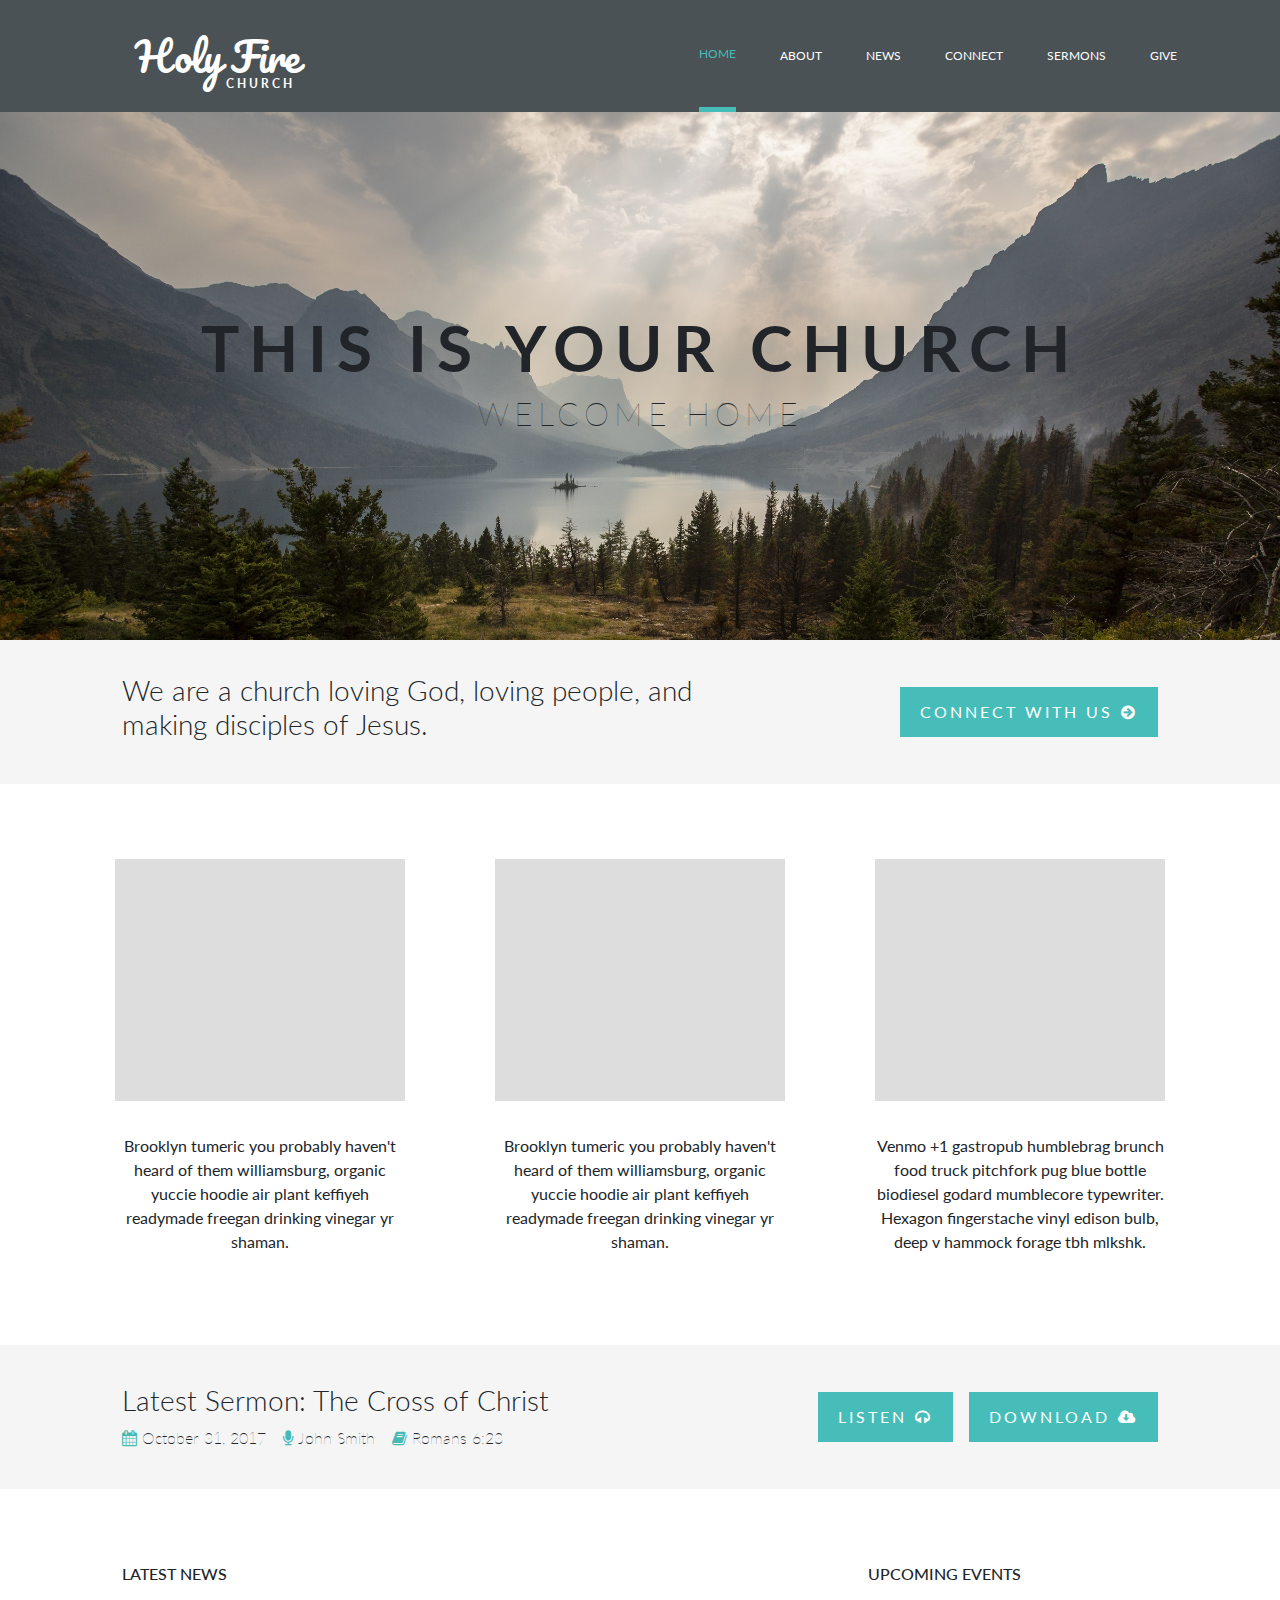
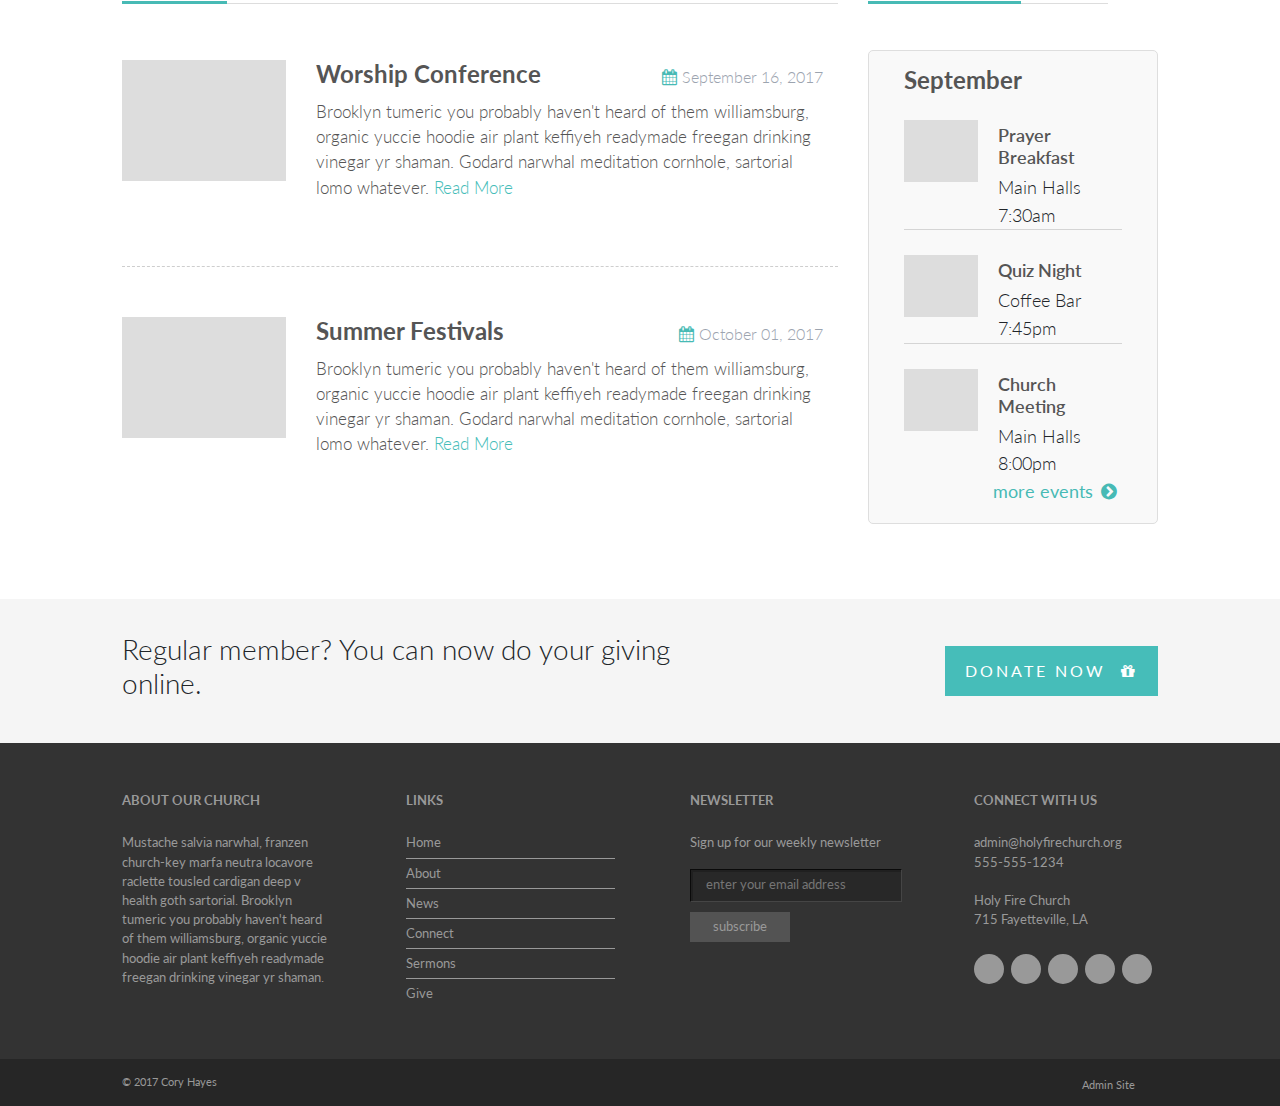
<file: index.html>
<!DOCTYPE html>
<html lang="en">
<head>
  <meta charset="UTF-8">
  <meta name="viewport" content="width=device-width, initial-scale=1.0">
  <meta http-equiv="X-UA-Compatible" content="ie=edge">
  <link href="https://fonts.googleapis.com/css?family=Lato:100,300,400,400i,700|Pacifico" rel="stylesheet">
  <link rel="stylesheet" href="https://maxcdn.bootstrapcdn.com/font-awesome/4.7.0/css/font-awesome.min.css" />
  <link rel="stylesheet" href="https://maxcdn.bootstrapcdn.com/bootstrap/4.0.0-beta/css/bootstrap.min.css" />
  <link rel="stylesheet" href="https://d1azc1qln24ryf.cloudfront.net/114779/Socicon/style-cf.css?rd5re8">
  <link rel="stylesheet" href="style/style.css" />
  <title>Holy Fire</title>
</head>
<body>
  <div class="container-fluid">
    <nav class="navbar navbar-expand-sm navbar-dark">
      <div class="col-1"></div>
      <div class="col-5">
        <a class="navbar-brand logo" href="#">
          Holy Fire<span class="church">CHURCH</span>
        </a>
      </div>

      <div class="col-5">
        <ul class="navbar-nav ml-auto">
          <li class="nav-item"><a class="nav-link d-flex align-items-center active">Home</a></li>
          <li class="nav-item"><a class="nav-link d-flex align-items-center">About</a></li>
          <li class="nav-item"><a class="nav-link d-flex align-items-center">News</a></li>
          <li class="nav-item"><a class="nav-link d-flex align-items-center">Connect</a></li>
          <li class="nav-item"><a class="nav-link d-flex align-items-center">Sermons</a></li>
          <li class="nav-item"><a class="nav-link d-flex align-items-center">Give</a></li>
        </ul>
      </div>
      <div class="col-1"></div>
    </nav>

    <div class="jumbotron jumbotron-fluid d-flex align-items-center">
      <div class="container-fluid">
        <h1>This is your church</h1>
        <h2>Welcome home</h2>
      </div>
    </div>

    <div class="row cta-connect d-flex align-items-center">
      <div class="col-1"></div>
      <div class="col-6">
        <h3>
          We are a church loving God, loving people, and making disciples of Jesus.
        </h3>
      </div>

      <div class="col-4">
        <button class="connect-button float-right">Connect with us<i class="icon fa fa-arrow-circle-right" aria-hidden="true"></i></button>
      </div>
      <div class="col-1"></div>
    </div>

    <div class="row ourInfo d-flow justify-content-center">
      <div class="col-12 col-sm-3 ourInfo-content">
        <div class="blankImage"></div>
        <p class="ourInfo-description">
          Brooklyn tumeric you probably haven't heard of them williamsburg, organic yuccie hoodie air plant keffiyeh readymade freegan drinking vinegar yr shaman.
        </p>
      </div>

      <div class="col-12 col-sm-3">
        <div class="blankImage"></div>
        <p class="ourInfo-description">
          Brooklyn tumeric you probably haven't heard of them williamsburg, organic yuccie hoodie air plant keffiyeh readymade freegan drinking vinegar yr shaman.
      </div>

      <div class="col-12 col-sm-3 ourInfo-content">
        <div class="blankImage"></div>
        <p class="ourInfo-description">
          Venmo +1 gastropub humblebrag brunch food truck pitchfork pug blue bottle biodiesel godard mumblecore typewriter. Hexagon fingerstache vinyl edison bulb, deep v hammock forage tbh mlkshk.
        </p>
      </div>
    </div>

    <div class="row sermon d-flex align-items-center">
      <div class="col-1"></div>
      <div class="col-6">
        <h3>Latest Sermon: The Cross of Christ</h3>
        <ul class="sermon-details">
          <li><i class="icon-sermon fa fa-calendar" aria-hidden="true"></i>October 31, 2017</li>
          <li><i class="icon-sermon fa fa-microphone" aria-hidden="true"></i>John Smith</li>
          <li><i class="icon-sermon fa fa-book" aria-hidden="true"></i>Romans 6:23</li>
        </ul>
      </div>

      <div class="col-4">
        <button class="download-button float-right">Download<i class="icon fa fa-cloud-download" aria-hidden="true"></i></button>
        <button class="listen-button float-right">Listen<i class="icon fa fa-headphones" aria-hidden="true"></i></button>
      </div>
      <div class="col-1"></div>
    </div>

    <div class="row news-events">
      <div class="col-1"></div>
      <div class="col-7">
        <h5><span class="highlight">Latest News</span></h5>

        <div class="row news-post">
          <div class="col-3">
            <div class="blankImage"></div>
          </div>

          <div class="col-9">
            <h6>Worship Conference<span class="news-date float-right"><i class="icon-sermon fa fa-calendar" aria-hidden="true"></i>September 16, 2017</span></h6>
            <p class="news-details">
              Brooklyn tumeric you probably haven't heard of them williamsburg, organic yuccie hoodie air plant keffiyeh readymade freegan drinking vinegar yr shaman. Godard narwhal meditation cornhole, sartorial lomo whatever. <a href="#"> Read More</a>
            </p>
          </div>
        </div>

        <div class="row news-post">
          <div class="col-3">
            <div class="blankImage"></div>
          </div>

          <div class="col-9">
            <h6>Summer Festivals<span class="news-date float-right"><i class="icon-sermon fa fa-calendar" aria-hidden="true"></i>October 01, 2017</span></h6>
            <p class="news-details">
              Brooklyn tumeric you probably haven't heard of them williamsburg, organic yuccie hoodie air plant keffiyeh readymade freegan drinking vinegar yr shaman. Godard narwhal meditation cornhole, sartorial lomo whatever.<a href="#"> Read More</a>
            </p>
          </div>
        </div>
      </div>

      <div class="col-3 event-schedule">
        <h5><span class="highlight">Upcoming Events</span></h5>

        <div class="eventList">
          <h6>September</h6>

          <ul>
            <li class="d-flex flex-row">
              <div class="blankImage"></div>
              <div class="event-title-place">
                <h6>Prayer Breakfast</h6>
                <div class="place-time">
                  Main Halls 7:30am
                </div>
              </div>
            </li>

            <li class="d-flex flex-row">
              <div class="blankImage"></div>
              <div class="event-title-place">
                <h6>Quiz Night</h6>
                <div class="place-time">
                  Coffee Bar 7:45pm
                </div>
              </div>
            </li>

            <li class="d-flex flex-row">
              <div class="blankImage"></div>
              <div class="event-title-place">
                <h6>Church Meeting</h6>
                <div class="place-time">
                  Main Halls 8:00pm
                </div>
              </div>
            </li>
          </ul>

          <a href="#" class="float-right">more events<i class="icon fa fa-chevron-circle-right" aria-hidden="true"></i></a>
        </div>
      </div>
      <div class="col-1"></div>
    </div>

    <div class="row donation d-flex align-items-center">
      <div class="col-1"></div>
      <div class="col-6">
        <h3>
          Regular member? You can now do your giving online.
        </h3>
      </div>

      <div class="col-4">
        <button class="donate-button float-right">Donate Now <i class="icon fa fa-gift" aria-hidden="true"></i></button>
      </div>
      <div class="col-1"></div>
    </div>

    <footer class="row">
      <div class="col-1"></div>
      <div class="col-10">
        <div class="footer-body">
          <div class="col-3 about-our-church">
            <h5>About our church</h5>
            <p>
              Mustache salvia narwhal, franzen church-key marfa neutra locavore raclette tousled cardigan deep v health goth sartorial. Brooklyn tumeric you probably haven't heard of them williamsburg, organic yuccie hoodie air plant keffiyeh readymade freegan drinking vinegar yr shaman.
            </p>
          </div>

          <div class="col-3 links">
            <h5>Links</h5>
            <ul>
              <li><a href="#">Home</a></li>
              <li><a href="#">About</a></li>
              <li><a href="#">News</a></li>
              <li><a href="#">Connect</a></li>
              <li><a href="#">Sermons</a></li>
              <li><a href="#">Give</a></li>
            </ul>
          </div>

          <div class="col-3 newsletter">
            <h5>Newsletter</h5>
            <p>Sign up for our weekly newsletter</p>
            <form>
              <input type="text" placeholder="enter your email address"/><br />
              <button>subscribe</button>
            </form>
          </div>

          <div class="col-3 contact-info">
            <h5>Connect With Us</h5>
            <a href="mailto:admin@holyfirechurch.org">admin@holyfirechurch.org</a><br />
            555-555-1234<br />
            <br />
            Holy Fire Church<br />
            715 Fayetteville, LA

            <ul>
              <a href="#"><li><p class="social-icons socicon-twitter"></p></li></a>
              <a href="#"><li><p class="social-icons socicon-facebook"></p></li></a>
              <a href="#"><li><p class="social-icons socicon-googleplus"></p></li></a>
              <a href="#"><li><p class="social-icons socicon-youtube"></p></li></a>
              <a href="#"><li><p class="social-icons socicon-rss"></p></li></a>
            </ul>
          </div>
        </div>
      </div>
      <div class="col-1"></div>
    </footer>

    <div class="row copyright d-flex align-items-center">
      <div class="col-1"></div>
      <div class="col-9"><p> &copy; 2017 Cory Hayes </p></div>


      <div class="col-1">
        <a href="#">Admin Site</a>
      </div>
      <div class="col-1"></div>
    </div>
  </div>
</body>
</html>
</file>
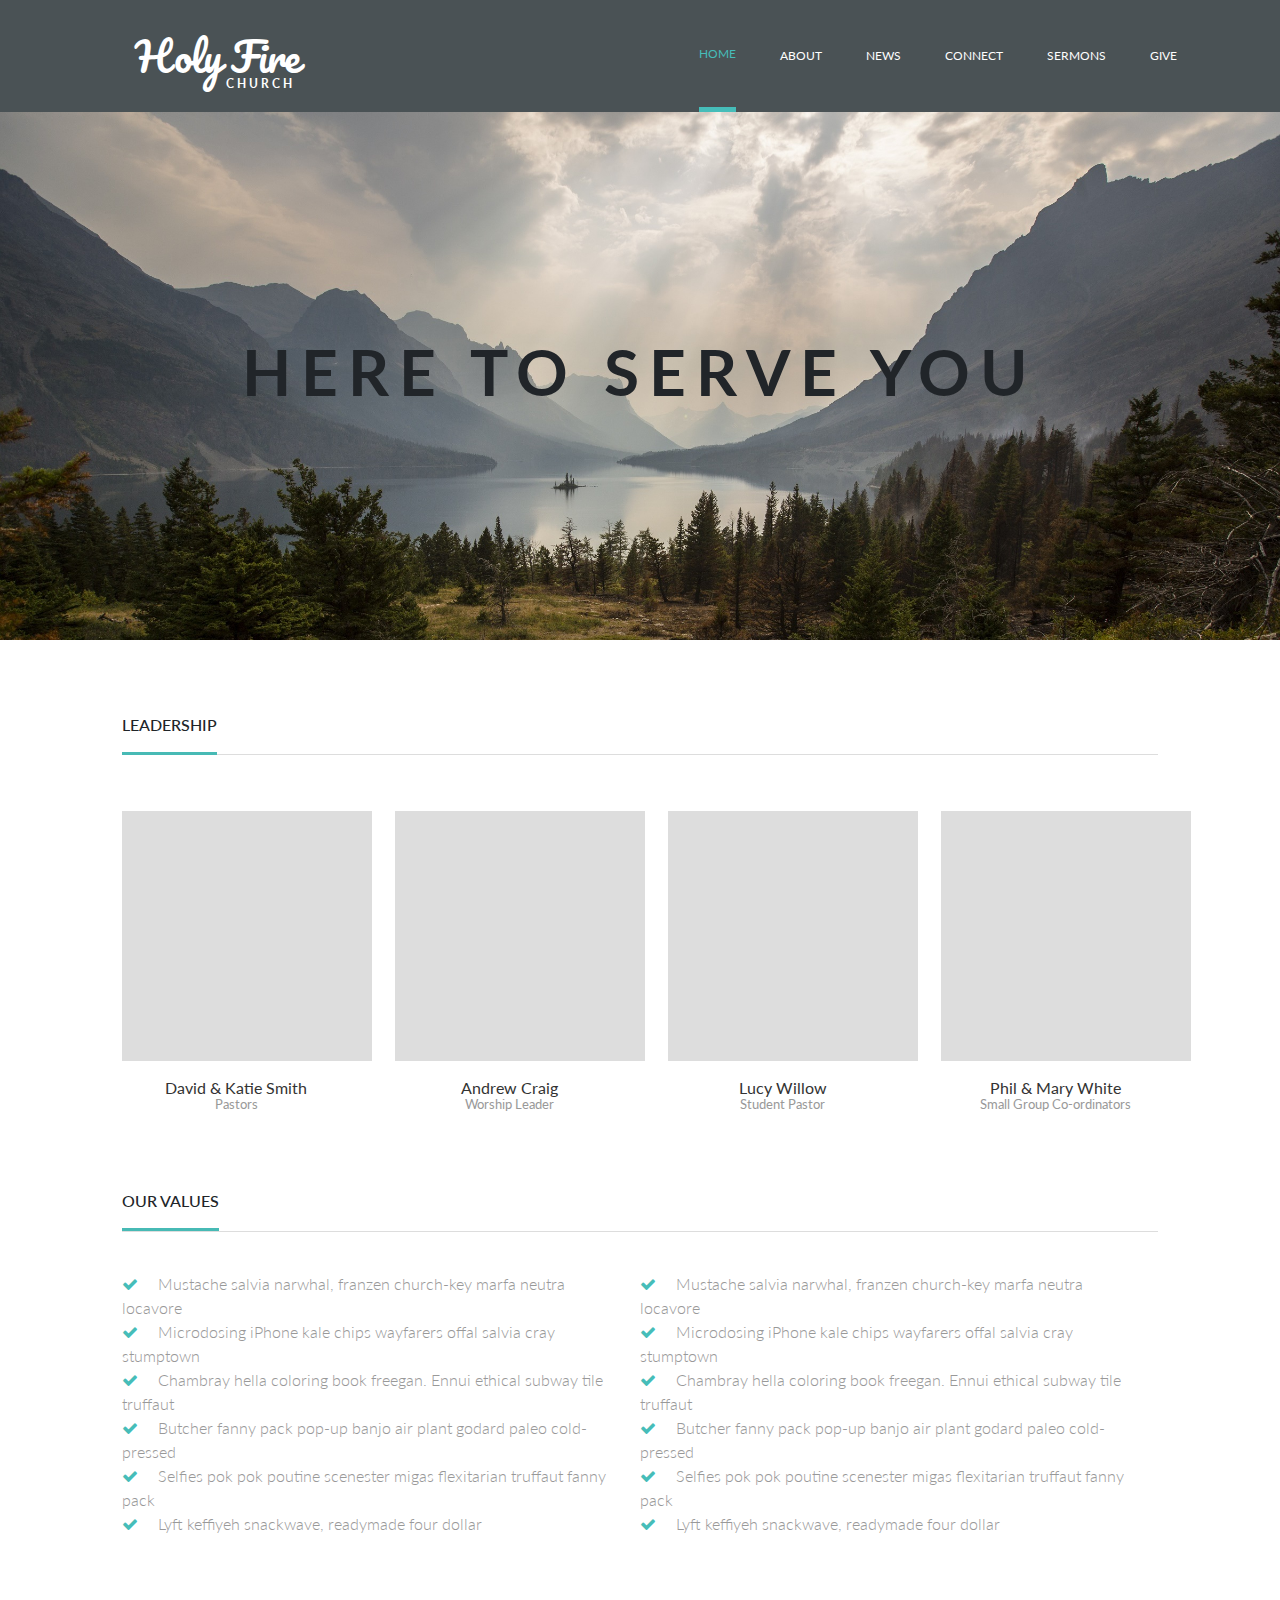
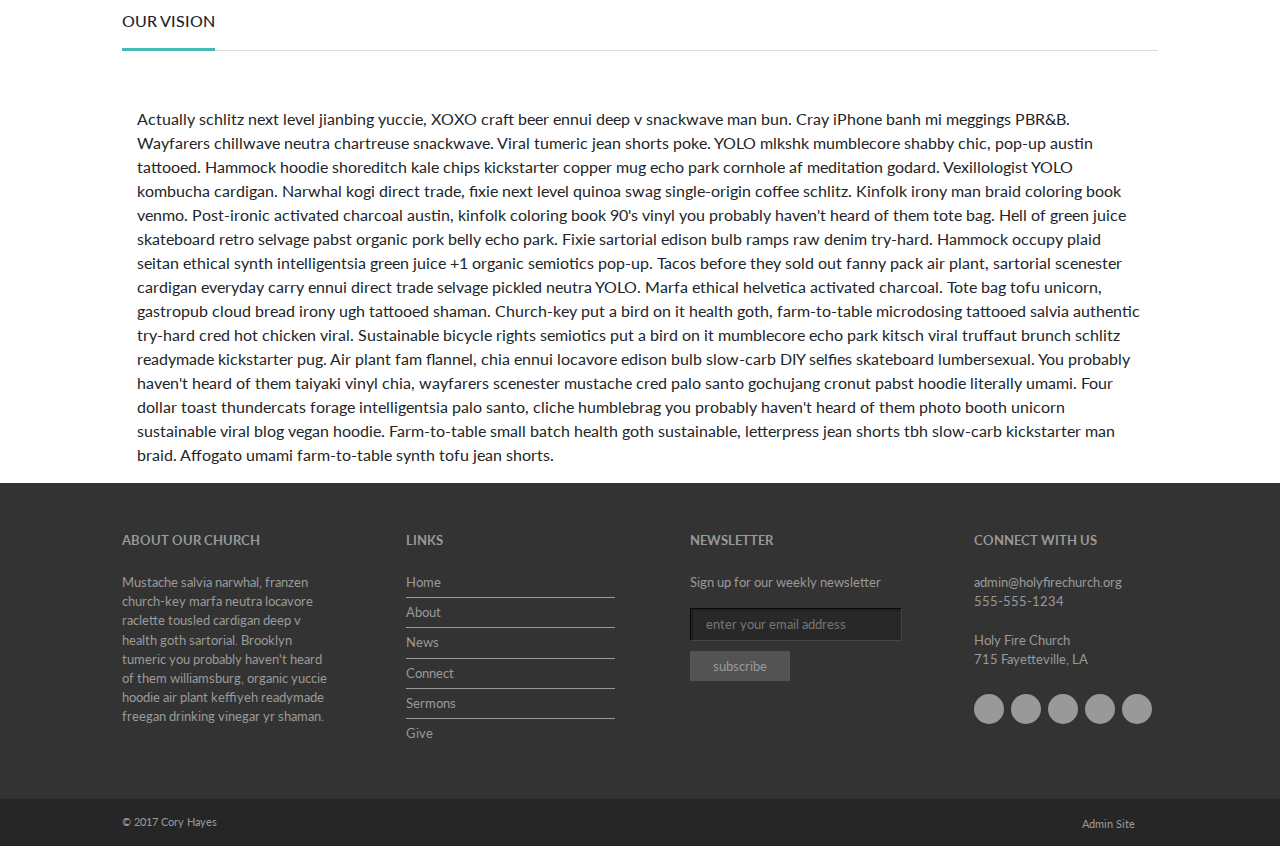
<file: about.html>
<!DOCTYPE html>
<html lang="en">
<head>
  <meta charset="UTF-8">
  <meta name="viewport" content="width=device-width, initial-scale=1.0">
  <meta http-equiv="X-UA-Compatible" content="ie=edge">
  <link href="https://fonts.googleapis.com/css?family=Lato:100,300,400,400i,700|Pacifico" rel="stylesheet">
  <link rel="stylesheet" href="https://maxcdn.bootstrapcdn.com/font-awesome/4.7.0/css/font-awesome.min.css" />
  <link rel="stylesheet" href="https://maxcdn.bootstrapcdn.com/bootstrap/4.0.0-beta/css/bootstrap.min.css" />
  <link rel="stylesheet" href="https://d1azc1qln24ryf.cloudfront.net/114779/Socicon/style-cf.css?rd5re8">
  <link rel="stylesheet" href="style/style.css" />
  <title>Holy Fire</title>
</head>
<body>
  <div class="container-fluid">
    <nav class="navbar navbar-expand-sm navbar-dark">
      <div class="col-1"></div>
      <div class="col-5">
        <a class="navbar-brand logo" href="#">
          Holy Fire<span class="church">CHURCH</span>
        </a>
      </div>

      <div class="col-5">
        <ul class="navbar-nav ml-auto">
          <li class="nav-item"><a class="nav-link d-flex align-items-center active">Home</a></li>
          <li class="nav-item"><a class="nav-link d-flex align-items-center">About</a></li>
          <li class="nav-item"><a class="nav-link d-flex align-items-center">News</a></li>
          <li class="nav-item"><a class="nav-link d-flex align-items-center">Connect</a></li>
          <li class="nav-item"><a class="nav-link d-flex align-items-center">Sermons</a></li>
          <li class="nav-item"><a class="nav-link d-flex align-items-center">Give</a></li>
        </ul>
      </div>
      <div class="col-1"></div>
    </nav>

    <div class="jumbotron jumbotron-fluid d-flex align-items-center">
      <div class="container-fluid">
        <h1>Here to serve you</h1>
      </div>
    </div>


    <div class="row leadership-section">
      <div class="col-1"></div>
      <div class="col-10">
        <h5><span class="highlight">Leadership</span></h5>
        <div class="row leadership d-flex justify-content-between">
          <div class="col-3">
            <div class="blankImage"></div>
            <p>
              David & Katie Smith<br>
              <span class="leadership-position">Pastors</span>
            </p>
          </div>

          <div class="col-3">
            <div class="blankImage"></div>
            <p>
              Andrew Craig<br>
              <span class="leadership-position">Worship Leader</span>
            </p>
          </div>

          <div class="col-3">
            <div class="blankImage"></div>
            <p>
              Lucy Willow<br>
              <span class="leadership-position">Student Pastor</span>
            </p>
          </div>

          <div class="col-3">
            <div class="blankImage"></div>
            <p>
              Phil & Mary White<br>
              <span class="leadership-position">Small Group Co-ordinators</span>
            </p>
          </div>
        </div>
      </div>
      <div class="col-1"></div>
    </div>

    <div class="row our-values-section">
      <div class="col-1"></div>
      <div class="col-10">
        <h5><span class="highlight">Our Values</span></h5>
        <div class="row our-values">
          <div class="col-6">
            <ul>
              <li><i class="fa fa-check" aria-hidden="true"></i>Mustache salvia narwhal, franzen church-key marfa neutra locavore</li>
              <li><i class="fa fa-check" aria-hidden="true"></i>Microdosing iPhone kale chips wayfarers offal salvia cray stumptown</li>
              <li><i class="fa fa-check" aria-hidden="true"></i>Chambray hella coloring book freegan. Ennui ethical subway tile truffaut</li>
              <li><i class="fa fa-check" aria-hidden="true"></i>Butcher fanny pack pop-up banjo air plant godard paleo cold-pressed</li>
              <li><i class="fa fa-check" aria-hidden="true"></i>Selfies pok pok poutine scenester migas flexitarian truffaut fanny pack</li>
              <li><i class="fa fa-check" aria-hidden="true"></i>Lyft keffiyeh snackwave, readymade four dollar</li>
            </ul>
          </div>
          <div class="col-6">
            <ul>
              <li><i class="fa fa-check" aria-hidden="true"></i>Mustache salvia narwhal, franzen church-key marfa neutra locavore</li>
              <li><i class="fa fa-check" aria-hidden="true"></i>Microdosing iPhone kale chips wayfarers offal salvia cray stumptown</li>
              <li><i class="fa fa-check" aria-hidden="true"></i>Chambray hella coloring book freegan. Ennui ethical subway tile truffaut</li>
              <li><i class="fa fa-check" aria-hidden="true"></i>Butcher fanny pack pop-up banjo air plant godard paleo cold-pressed</li>
              <li><i class="fa fa-check" aria-hidden="true"></i>Selfies pok pok poutine scenester migas flexitarian truffaut fanny pack</li>
              <li><i class="fa fa-check" aria-hidden="true"></i>Lyft keffiyeh snackwave, readymade four dollar</li>
            </ul>
          </div>
        </div>
      </div>
      <div class="col-1"></div>
    </div>

    <div class="row our-vision-section">
      <div class="col-1"></div>
      <div class="col-10">
        <h5><span class="highlight">Our Vision</span></h5>
        <div class="row our-vision">
          <div class="col-12">
            <p>
              Actually schlitz next level jianbing yuccie, XOXO craft beer ennui deep v snackwave man bun. Cray iPhone banh mi
              meggings PBR&B. Wayfarers chillwave neutra chartreuse snackwave. Viral tumeric jean shorts poke. YOLO mlkshk mumblecore
              shabby chic, pop-up austin tattooed. Hammock hoodie shoreditch kale chips kickstarter copper mug echo park cornhole af
              meditation godard. Vexillologist YOLO kombucha cardigan. Narwhal kogi direct trade, fixie next level quinoa swag
              single-origin coffee schlitz. Kinfolk irony man braid coloring book venmo. Post-ironic activated charcoal austin,
              kinfolk coloring book 90's vinyl you probably haven't heard of them tote bag. Hell of green juice skateboard retro
              selvage pabst organic pork belly echo park. Fixie sartorial edison bulb ramps raw denim try-hard. Hammock occupy
              plaid seitan ethical synth intelligentsia green juice +1 organic semiotics pop-up.

              Tacos before they sold out fanny pack air plant, sartorial scenester cardigan everyday carry ennui direct trade
              selvage pickled neutra YOLO. Marfa ethical helvetica activated charcoal. Tote bag tofu unicorn, gastropub cloud
              bread irony ugh tattooed shaman. Church-key put a bird on it health goth, farm-to-table microdosing tattooed
              salvia authentic try-hard cred hot chicken viral. Sustainable bicycle rights semiotics put a bird on it mumblecore
              echo park kitsch viral truffaut brunch schlitz readymade kickstarter pug. Air plant fam flannel, chia ennui locavore
              edison bulb slow-carb DIY selfies skateboard lumbersexual. You probably haven't heard of them taiyaki vinyl chia,
              wayfarers scenester mustache cred palo santo gochujang cronut pabst hoodie literally umami. Four dollar toast
              thundercats forage intelligentsia palo santo, cliche humblebrag you probably haven't heard of them photo booth
              unicorn sustainable viral blog vegan hoodie. Farm-to-table small batch health goth sustainable, letterpress jean
              shorts tbh slow-carb kickstarter man braid. Affogato umami farm-to-table synth tofu jean shorts.
            </p>
          </div>
        </div>
      </div>
      <div class="col-1"></div>
    </div>





    <footer class="row">
      <div class="col-1"></div>
      <div class="col-10">
        <div class="footer-body">
          <div class="col-3 about-our-church">
            <h5>About our church</h5>
            <p>
              Mustache salvia narwhal, franzen church-key marfa neutra locavore raclette tousled cardigan deep v health goth sartorial. Brooklyn tumeric you probably haven't heard of them williamsburg, organic yuccie hoodie air plant keffiyeh readymade freegan drinking vinegar yr shaman.
            </p>
          </div>

          <div class="col-3 links">
            <h5>Links</h5>
            <ul>
              <li><a href="#">Home</a></li>
              <li><a href="#">About</a></li>
              <li><a href="#">News</a></li>
              <li><a href="#">Connect</a></li>
              <li><a href="#">Sermons</a></li>
              <li><a href="#">Give</a></li>
            </ul>
          </div>

          <div class="col-3 newsletter">
            <h5>Newsletter</h5>
            <p>Sign up for our weekly newsletter</p>
            <form>
              <input type="text" placeholder="enter your email address"/><br />
              <button>subscribe</button>
            </form>
          </div>

          <div class="col-3 contact-info">
            <h5>Connect With Us</h5>
            <a href="mailto:admin@holyfirechurch.org">admin@holyfirechurch.org</a><br />
            555-555-1234<br />
            <br />
            Holy Fire Church<br />
            715 Fayetteville, LA

            <ul>
              <a href="#"><li><p class="social-icons socicon-twitter"></p></li></a>
              <a href="#"><li><p class="social-icons socicon-facebook"></p></li></a>
              <a href="#"><li><p class="social-icons socicon-googleplus"></p></li></a>
              <a href="#"><li><p class="social-icons socicon-youtube"></p></li></a>
              <a href="#"><li><p class="social-icons socicon-rss"></p></li></a>
            </ul>
          </div>
        </div>
      </div>
      <div class="col-1"></div>
    </footer>

    <div class="row copyright d-flex align-items-center">
      <div class="col-1"></div>
      <div class="col-9"><p> &copy; 2017 Cory Hayes </p></div>


      <div class="col-1">
        <a href="#">Admin Site</a>
      </div>
      <div class="col-1"></div>
    </div>
  </div>
</body>
</html>
</file>
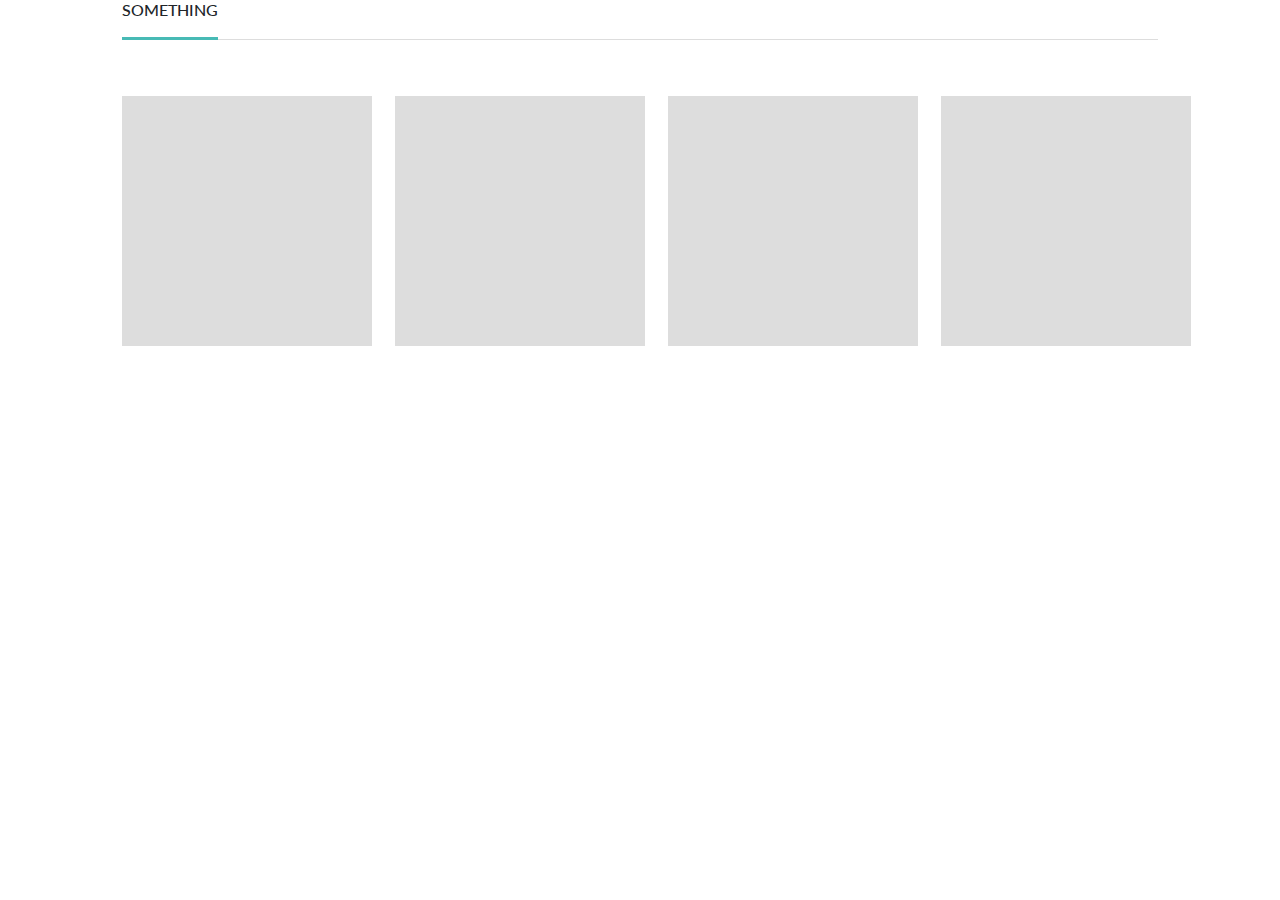
<file: bootstrap.html>
<!DOCTYPE html>
<html lang="en">
<head>
  <meta charset="UTF-8">
  <meta name="viewport" content="width=device-width, initial-scale=1.0">
  <meta http-equiv="X-UA-Compatible" content="ie=edge">
  <link href="https://fonts.googleapis.com/css?family=Lato:300,400,400i,700|Pacifico" rel="stylesheet">
  <link rel="stylesheet" href="https://maxcdn.bootstrapcdn.com/bootstrap/4.0.0-beta/css/bootstrap.min.css" />
  <link rel="stylesheet" href="style/style.css" />
  <style>
    .col-3:first-child{
      margin-left: -15px;
    }

    .col-3:last-child{
      margin-right: -27px;
    }
    .blankImage{
      width: 250px;
      height: 250px;
    }
  </style>
  <title>Document</title>
</head>
<body>

  <div class="container-fluid">
    <div class="row">
      <div class="col-1"></div>
      <div class="col-10">
        <h5><span class="highlight">Something</span></h5>
        <div class="row test-row d-flex justify-content-between">
          <div class="col-3"><div class="blankImage"></div></div>
          <div class="col-3"><div class="blankImage"></div></div>
          <div class="col-3"><div class="blankImage"></div></div>
          <div class="col-3"><div class="blankImage"></div></div>
        </div>
      </div>
      <div class="col-1"></div>
    </div>
  </div>
</body>
</html>
</file>
<file: style/style.css>
body{
  font-family: 'Lato', sans-serif;
}

.container-fluid{
  padding: 0px;
}

.row{
  margin: 0px;
}

.jumbotron{
  margin-bottom: 0px;
  height: 33rem; /* 515px */
  background:
    url(../images/hero-bg.jpeg)    /* image */
    top center / cover /* position / size */
    no-repeat                /* repeat */
    #eee;                     /* color */
}

nav{
  height: 7rem; /* 117px */
  background-color: #4a5255;
}

h1{
  font-family: sans-serif;
}

.logo{
  font-family: 'Pacifico', cursive;
  font-size: 2.5rem;
  letter-spacing: -1px;
}

.church{
  font-family: 'Lato', sans-serif;
  font-size: .75rem;
  font-weight: 700;
  position: absolute;
  letter-spacing: 3px;
  top: 54px;
  left: 106px;
}

.nav-item{
  font-family: 'Lato', sans-serif;
  font-weight: 400;
  text-transform: uppercase;
  font-size: .75rem;
  margin-left: 44px;
}

.nav-link{
  color: #fff !important;
  padding: 0px !important;
  height: 7rem;
}

.active{
  color: #46bdb9 !important;
  border-bottom: 5px solid #46bdb9;
}


h1, h2{
  text-align: center;
  font-family: 'Lato', sans-serif;
  text-transform: uppercase;
}

h1{
  font-weight: 700;
  font-size: 4rem;
  letter-spacing: 10px;
}

h2{
  font-size: 2rem;
  letter-spacing: 5px;
  font-weight: 100;
}

h3{
  font-weight: 300;
}

h5{
  text-transform: uppercase;
  font-size: 1rem;
  padding-bottom: 20px;
  border-bottom: 1px solid #ddd;
  margin-bottom: 56px;
}

h6{
  font-size: 1.5rem;
  margin-bottom: 10px;
  color: #555;
  font-weight: 700;
}

.highlight{
  padding-bottom: 18px;
  border-bottom: 3px solid #47bab5;
}

.cta-connect, .sermon, .donation{
  height: 9rem; /* 155px */
  background-color: #f5f5f5;
}

.connect-button, .listen-button, .download-button, .donate-button{
  height: 50px;
  padding: 0px 20px;
  font-weight: 400;
  text-transform: uppercase;
  letter-spacing: 3px;
  background-color: #46bdb9;
  color: #fff;
  border: none;
}

.listen-button{
  margin-right: 16px;
}

.sermon-details li{
  font-weight: 100;
  display: inline-block;
  margin-right: 13px;
}

.icon-sermon{
  margin-right: 5px;
  color: #47bab5;
}

.icon{
  margin-left: 8px;
}

.ourInfo{
  padding-top: 75px;
  padding-bottom: 75px;
}

.ourInfo-description{
  text-align: center;
}

.ourInfo-content:first-child{
  margin-right: 60px;
}

.ourInfo-content:last-child{
  margin-left: 60px;
}

.blankImage{
  height: 242px;
  background-color: #ddd;
  margin-bottom: 33px;
}

.news-events .blankImage{
  height: 121px;
  margin-bottom: 0px;
}

.eventList .blankImage{
  height: 62px;
  width: 86px;
}

.news-events{
  padding-top: 75px;
  padding-bottom: 75px;
}

.news-date{
  font-size: 1rem;
  font-weight: 300;
  color: #9ca4af;
  margin-top: 7px;
}

.news-details{
  color: #555;
  font-weight: 300;
  font-size: 1.05rem;
}

.news-details a{
  color: #46bdb9;
}

.news-post .col-3{
  padding-left: 0px;
}
.news-post:last-child{
  border-top: 1px dashed #cecece;
  padding-top: 50px;
  margin-top: 50px;
}


.event-schedule h5{
  margin-right: 50px;
  margin-bottom: 46px;
}

.eventList{
  background-color: #f9f9f9;
  padding: 15px 35px 45px 35px;
  border-radius: 5px;
  border: 1px solid #dedede;
}

.eventList .blankImage{
  margin-right: 20px;
  margin-bottom: 20px;
  padding-bottom: 0px;
}

.eventList li{
  margin-top: 25px;
  border-bottom: 1px solid #d5d5d5;
}

.eventList a{
  color: #47bab5;
  font-size: 1.15rem;
  margin-right: 5px;
}

.eventList li:last-child{
  border: none;
}

.event-title-place{
  margin-top: 4px;
}

.event-title-place h6{
  font-size: 1.15rem;
  margin-bottom: 6px;
  font-weight: 600;
}

.place-time{
  font-weight: 300;
  font-size: 1.15rem;
}

ul{
  padding: 0px;
  margin: 0px;
}

li{
  list-style: none;
}

footer{
  height: 316px;
  background-color: #333;
  display: flex;
}

.footer-body{
  display: flex;
  color: #999;
  font-size: .8rem;
  padding-top: 50px;
}

.footer-body h5{
  font-size: .8rem;
  border: none;
  margin-bottom: 25px;
  padding-bottom: 0px;
  font-weight: 700;
}

.about-our-church, .links, .newsletter, .contact-info {
  padding: 0px 50px 0px 0px;
}

.about-our-church, .links, .newsletter{
  margin-right: 25px;
}

.links li{
  border-bottom: 1px solid #999;
  padding: 5px 0px 5px 0px;
}

.links li:first-child{
  padding-top: 0px;
}

.links li:last-child{
  border-bottom: none;
}

.links a{
  color: #999;
}

.links a:hover{
  color: #666;
  text-decoration: none;
}

.newsletter [type="text"]{
  border: none;
  background-color: #282828;
  height: 33px;
  width: 212px;
  padding-left: 15px;
  padding-bottom: 3px;
  border-top: 1px solid rgba(0,0,0,.75);
  border-left: 1px solid rgba(0,0,0,.75);
  border-right: 1px solid #454545;
  border-bottom: 1px solid #454545;
  box-shadow: inset 2px 2px rgba(0,0,0,.2);
}

.newsletter button{
  margin-top: 10px;
  background-color: #535353;
  border: none;
  height: 30px;
  width: 100px;
  color: #999;
}

.newsletter button:hover{
  color: #282828;
}

.contact-info a{
  color: #999;
}

.contact-info ul{
  margin-top: 25px;
}

.contact-info li{
  display: inline-block;
  background-color: #999;
  height: 30px;
  width: 30px;
  border-radius: 100%;
  margin-right: 4px;
}

.contact-info li:hover{
  background-color: #50BAB5;
}

.social-icons{
  display: flex;
  justify-content: center;
  margin-top: 7px;
}

.socicon-twitter, .socicon-facebook, .socicon-googleplus,
.socicon-youtube, .socicon-rss{
  color: #333;
  font-size: 1rem;
}


.copyright{
  height: 47px;
  background-color: #262626;
}

.copyright p{
  font-size: .7rem;
  color: #999;
  margin-bottom: 0px;
}

.copyright a{
  font-size: .7rem;
  color: #999;
}

.leadership-section{
  margin-top: 75px;
  padding-bottom: 75px;
}

.leadership .col-3:first-child{
  margin-left: -15px;
}

.leadership .col-3:last-child{
  margin-right: -27px;
}

.leadership .blankImage{
  margin-bottom: 15px;
  padding: 0px;
  height: 250px;
  width: 250px;
}

.leadership p{
  text-align: center;
  color: #333;
  margin-bottom: 2px;
}

.leadership-position{
  color: #999;
  display: block;
  margin-top: -5px;
  font-size: .8rem;
}

.our-values-section h5{
  margin-bottom: 40px;
}

.our-values{
  color: #999;
  font-weight: 300;
}

.our-values .col-6:first-child{
  margin-left: -15px;
}

.our-values i{
  color: #46bdb9;
  margin-right: 20px;
}

.our-vision-section{
  margin-top: 75px;
}
</file>
